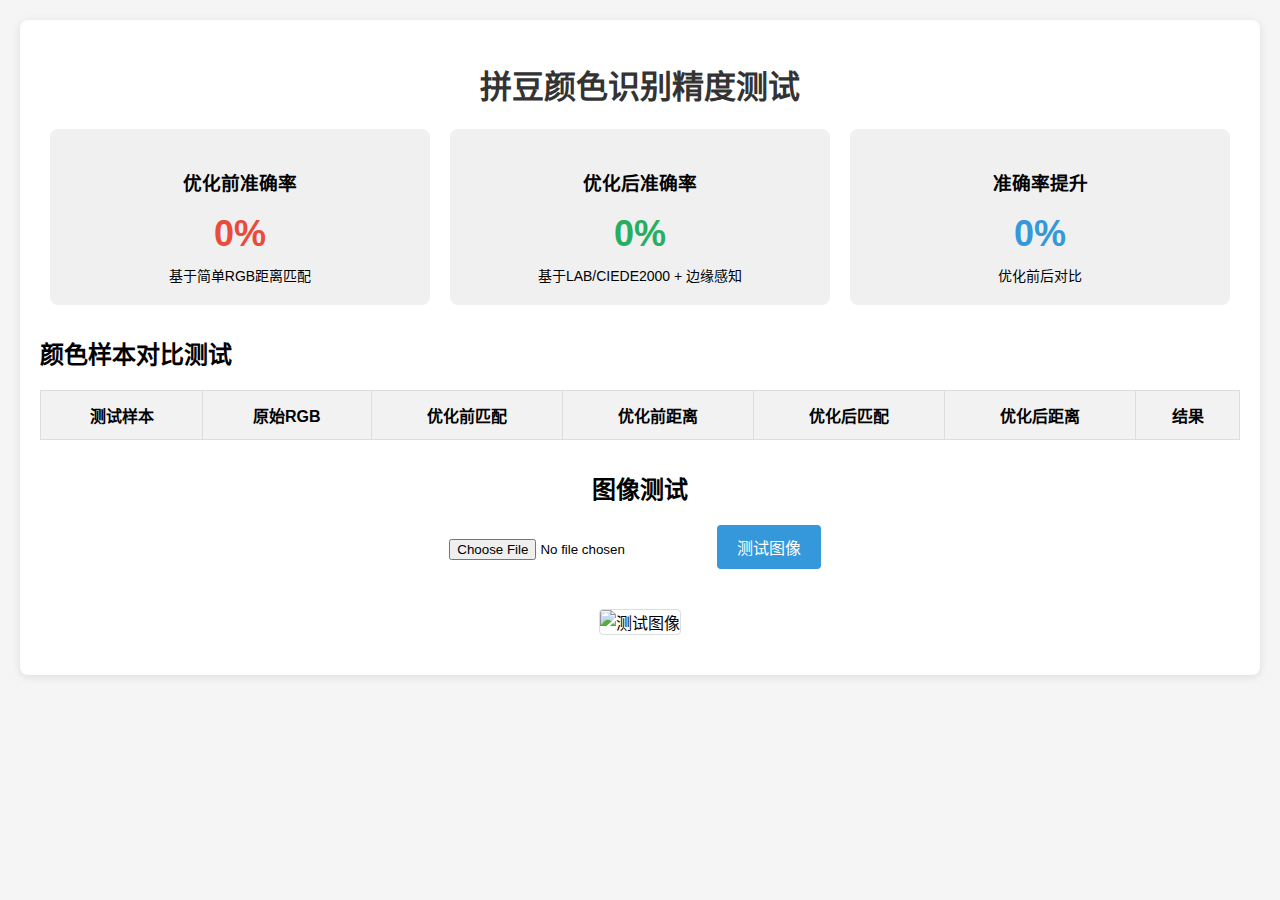
<file: test-color-accuracy.html>
<!DOCTYPE html>
<html lang="zh-CN">
<head>
    <meta charset="UTF-8">
    <meta name="viewport" content="width=device-width, initial-scale=1.0">
    <title>拼豆颜色识别精度测试</title>
    <style>
        body {
            font-family: Arial, sans-serif;
            background-color: #f5f5f5;
            margin: 0;
            padding: 20px;
        }
        .container {
            max-width: 1200px;
            margin: 0 auto;
            background-color: white;
            padding: 20px;
            border-radius: 8px;
            box-shadow: 0 2px 10px rgba(0, 0, 0, 0.1);
        }
        h1 {
            text-align: center;
            color: #333;
        }
        .test-results {
            display: flex;
            justify-content: space-between;
            margin-bottom: 30px;
        }
        .accuracy-card {
            flex: 1;
            padding: 20px;
            margin: 0 10px;
            background-color: #f0f0f0;
            border-radius: 8px;
            text-align: center;
        }
        .accuracy-value {
            font-size: 36px;
            font-weight: bold;
            margin: 10px 0;
        }
        .old-accuracy {
            color: #e74c3c;
        }
        .new-accuracy {
            color: #27ae60;
        }
        .improvement {
            color: #3498db;
            font-weight: bold;
        }
        table {
            width: 100%;
            border-collapse: collapse;
            margin-top: 20px;
        }
        th, td {
            border: 1px solid #ddd;
            padding: 12px;
            text-align: center;
        }
        th {
            background-color: #f2f2f2;
            font-weight: bold;
        }
        tr:nth-child(even) {
            background-color: #f9f9f9;
        }
        .color-sample {
            width: 50px;
            height: 50px;
            border-radius: 4px;
            margin: 0 auto;
            border: 1px solid #ddd;
        }
        .color-info {
            font-size: 14px;
        }
        .distance {
            font-weight: bold;
        }
        .pass {
            color: #27ae60;
        }
        .fail {
            color: #e74c3c;
        }
        .test-image-section {
            margin-top: 30px;
            text-align: center;
        }
        #testImage {
            max-width: 100%;
            max-height: 400px;
            margin-top: 20px;
            border: 1px solid #ddd;
            border-radius: 4px;
        }
        .controls {
            margin: 20px 0;
            text-align: center;
        }
        button {
            padding: 10px 20px;
            margin: 0 10px;
            background-color: #3498db;
            color: white;
            border: none;
            border-radius: 4px;
            cursor: pointer;
            font-size: 16px;
        }
        button:hover {
            background-color: #2980b9;
        }
    </style>
</head>
<body>
    <div class="container">
        <h1>拼豆颜色识别精度测试</h1>
        
        <div class="test-results">
            <div class="accuracy-card">
                <h3>优化前准确率</h3>
                <div class="accuracy-value old-accuracy" id="oldAccuracy">0%</div>
                <div class="color-info">基于简单RGB距离匹配</div>
            </div>
            <div class="accuracy-card">
                <h3>优化后准确率</h3>
                <div class="accuracy-value new-accuracy" id="newAccuracy">0%</div>
                <div class="color-info">基于LAB/CIEDE2000 + 边缘感知</div>
            </div>
            <div class="accuracy-card">
                <h3>准确率提升</h3>
                <div class="accuracy-value improvement" id="improvement">0%</div>
                <div class="color-info">优化前后对比</div>
            </div>
        </div>
        
        <h2>颜色样本对比测试</h2>
        <table id="testResultsTable">
            <thead>
                <tr>
                    <th>测试样本</th>
                    <th>原始RGB</th>
                    <th>优化前匹配</th>
                    <th>优化前距离</th>
                    <th>优化后匹配</th>
                    <th>优化后距离</th>
                    <th>结果</th>
                </tr>
            </thead>
            <tbody>
                <!-- 测试结果将通过JavaScript动态生成 -->
            </tbody>
        </table>
        
        <div class="test-image-section">
            <h2>图像测试</h2>
            <div class="controls">
                <input type="file" id="imageInput" accept="image/*">
                <button onclick="testImageColorAccuracy()">测试图像</button>
            </div>
            <img id="testImage" alt="测试图像">
            <div id="imageTestResult" style="margin-top: 20px;"></div>
        </div>
    </div>

    <!-- 引入颜色定义和匹配函数 -->
    <script src="bead-colors.js"></script>
    
    <script>
        // 测试颜色样本（20种常见颜色）
        const testColors = [
            { name: "纯黑", rgb: [0, 0, 0] },
            { name: "深灰", rgb: [64, 64, 64] },
            { name: "中灰", rgb: [128, 128, 128] },
            { name: "浅灰", rgb: [192, 192, 192] },
            { name: "纯白", rgb: [255, 255, 255] },
            { name: "大红", rgb: [255, 0, 0] },
            { name: "深红", rgb: [128, 0, 0] },
            { name: "粉红", rgb: [255, 192, 203] },
            { name: "橙色", rgb: [255, 165, 0] },
            { name: "黄色", rgb: [255, 255, 0] },
            { name: "柠檬黄", rgb: [255, 250, 205] },
            { name: "纯绿", rgb: [0, 255, 0] },
            { name: "深绿", rgb: [0, 128, 0] },
            { name: "浅绿", rgb: [144, 238, 144] },
            { name: "纯蓝", rgb: [0, 0, 255] },
            { name: "深蓝", rgb: [0, 0, 128] },
            { name: "浅蓝", rgb: [135, 206, 235] },
            { name: "紫色", rgb: [128, 0, 128] },
            { name: "棕色", rgb: [165, 42, 42] },
            { name: "青色", rgb: [0, 255, 255] }
        ];
        
        // 旧的颜色匹配函数（用于对比）
        function oldFindNearestBeadColor(rgb) {
            let minDistance = Infinity;
            let nearestColor = BEAD_COLORS[0];
            
            for (const color of BEAD_COLORS) {
                const distance = calculateColorDistance(rgb, color.rgb);
                if (distance < minDistance) {
                    minDistance = distance;
                    nearestColor = color;
                }
            }
            
            return { color: nearestColor, distance: minDistance };
        }
        
        // 运行颜色精度测试
        function runColorAccuracyTest() {
            const tableBody = document.getElementById('testResultsTable').getElementsByTagName('tbody')[0];
            tableBody.innerHTML = '';
            
            let oldCorrect = 0;
            let newCorrect = 0;
            
            testColors.forEach((testColor, index) => {
                // 优化前匹配
                const oldResult = oldFindNearestBeadColor(testColor.rgb);
                
                // 优化后匹配
                const newResult = {
                    color: findNearestBeadColor(testColor.rgb),
                    distance: ciede2000(rgbToLab(testColor.rgb), rgbToLab(findNearestBeadColor(testColor.rgb).rgb))
                };
                
                // 判断是否匹配正确（距离阈值：RGB<50，CIEDE2000<10）
                const oldMatch = oldResult.distance < 50;
                const newMatch = newResult.distance < 10;
                
                if (oldMatch) oldCorrect++;
                if (newMatch) newCorrect++;
                
                // 创建测试结果行
                const row = document.createElement('tr');
                row.innerHTML = `
                    <td>
                        <div class="color-sample" style="background-color: rgb(${testColor.rgb.join(',')});"></div>
                        <div class="color-info">${testColor.name}</div>
                    </td>
                    <td class="color-info">rgb(${testColor.rgb.join(',')})</td>
                    <td>
                        <div class="color-sample" style="background-color: ${oldResult.color.hex};"></div>
                        <div class="color-info">${oldResult.color.name}</div>
                        <div class="color-info">${oldResult.color.id}</div>
                    </td>
                    <td class="distance">${oldResult.distance.toFixed(2)}</td>
                    <td>
                        <div class="color-sample" style="background-color: ${newResult.color.hex};"></div>
                        <div class="color-info">${newResult.color.name}</div>
                        <div class="color-info">${newResult.color.id}</div>
                    </td>
                    <td class="distance">${newResult.distance.toFixed(2)}</td>
                    <td>
                        <div class="${oldMatch ? 'pass' : 'fail'}">${oldMatch ? '✓' : '✗'}</div>
                        <div class="${newMatch ? 'pass' : 'fail'}">${newMatch ? '✓' : '✗'}</div>
                    </td>
                `;
                
                tableBody.appendChild(row);
            });
            
            // 计算准确率
            const oldAccuracy = (oldCorrect / testColors.length) * 100;
            const newAccuracy = (newCorrect / testColors.length) * 100;
            const improvement = newAccuracy - oldAccuracy;
            
            // 更新准确率显示
            document.getElementById('oldAccuracy').textContent = `${oldAccuracy.toFixed(1)}%`;
            document.getElementById('newAccuracy').textContent = `${newAccuracy.toFixed(1)}%`;
            document.getElementById('improvement').textContent = `${improvement.toFixed(1)}%`;
            
            return { oldAccuracy, newAccuracy, improvement };
        }
        
        // 图像测试功能
        function testImageColorAccuracy() {
            const fileInput = document.getElementById('imageInput');
            const testImage = document.getElementById('testImage');
            const testResult = document.getElementById('imageTestResult');
            
            if (!fileInput.files || fileInput.files.length === 0) {
                testResult.innerHTML = '<div class="fail">请先选择测试图像！</div>';
                return;
            }
            
            const file = fileInput.files[0];
            const reader = new FileReader();
            
            reader.onload = function(e) {
                testImage.src = e.target.result;
                testResult.innerHTML = '<div>正在分析图像，请稍候...</div>';
                
                testImage.onload = function() {
                    // 创建Canvas进行图像分析
                    const canvas = document.createElement('canvas');
                    const ctx = canvas.getContext('2d');
                    canvas.width = testImage.width;
                    canvas.height = testImage.height;
                    ctx.drawImage(testImage, 0, 0);
                    
                    // 采样200个随机像素点进行测试
                    const sampleCount = 200;
                    let oldCorrectPixels = 0;
                    let newCorrectPixels = 0;
                    
                    for (let i = 0; i < sampleCount; i++) {
                        const x = Math.floor(Math.random() * canvas.width);
                        const y = Math.floor(Math.random() * canvas.height);
                        const pixel = ctx.getImageData(x, y, 1, 1).data;
                        const rgb = [pixel[0], pixel[1], pixel[2]];
                        
                        // 跳过透明像素
                        if (pixel[3] < 200) continue;
                        
                        // 优化前匹配
                        const oldResult = oldFindNearestBeadColor(rgb);
                        
                        // 优化后匹配
                        const newResult = {
                            color: findNearestBeadColor(rgb),
                            distance: ciede2000(rgbToLab(rgb), rgbToLab(findNearestBeadColor(rgb).rgb))
                        };
                        
                        if (oldResult.distance < 50) oldCorrectPixels++;
                        if (newResult.distance < 10) newCorrectPixels++;
                    }
                    
                    const oldPixelAccuracy = (oldCorrectPixels / sampleCount) * 100;
                    const newPixelAccuracy = (newCorrectPixels / sampleCount) * 100;
                    const pixelImprovement = newPixelAccuracy - oldPixelAccuracy;
                    
                    testResult.innerHTML = `
                        <h3>图像像素测试结果</h3>
                        <div>测试像素数量：${sampleCount}</div>
                        <div>优化前像素准确率：<span class="old-accuracy">${oldPixelAccuracy.toFixed(1)}%</span></div>
                        <div>优化后像素准确率：<span class="new-accuracy">${newPixelAccuracy.toFixed(1)}%</span></div>
                        <div>像素准确率提升：<span class="improvement">${pixelImprovement.toFixed(1)}%</span></div>
                    `;
                };
            };
            
            reader.readAsDataURL(file);
        }
        
        // 页面加载时自动运行测试
        document.addEventListener('DOMContentLoaded', function() {
            runColorAccuracyTest();
        });
    </script>
</body>
</html>
</file>
